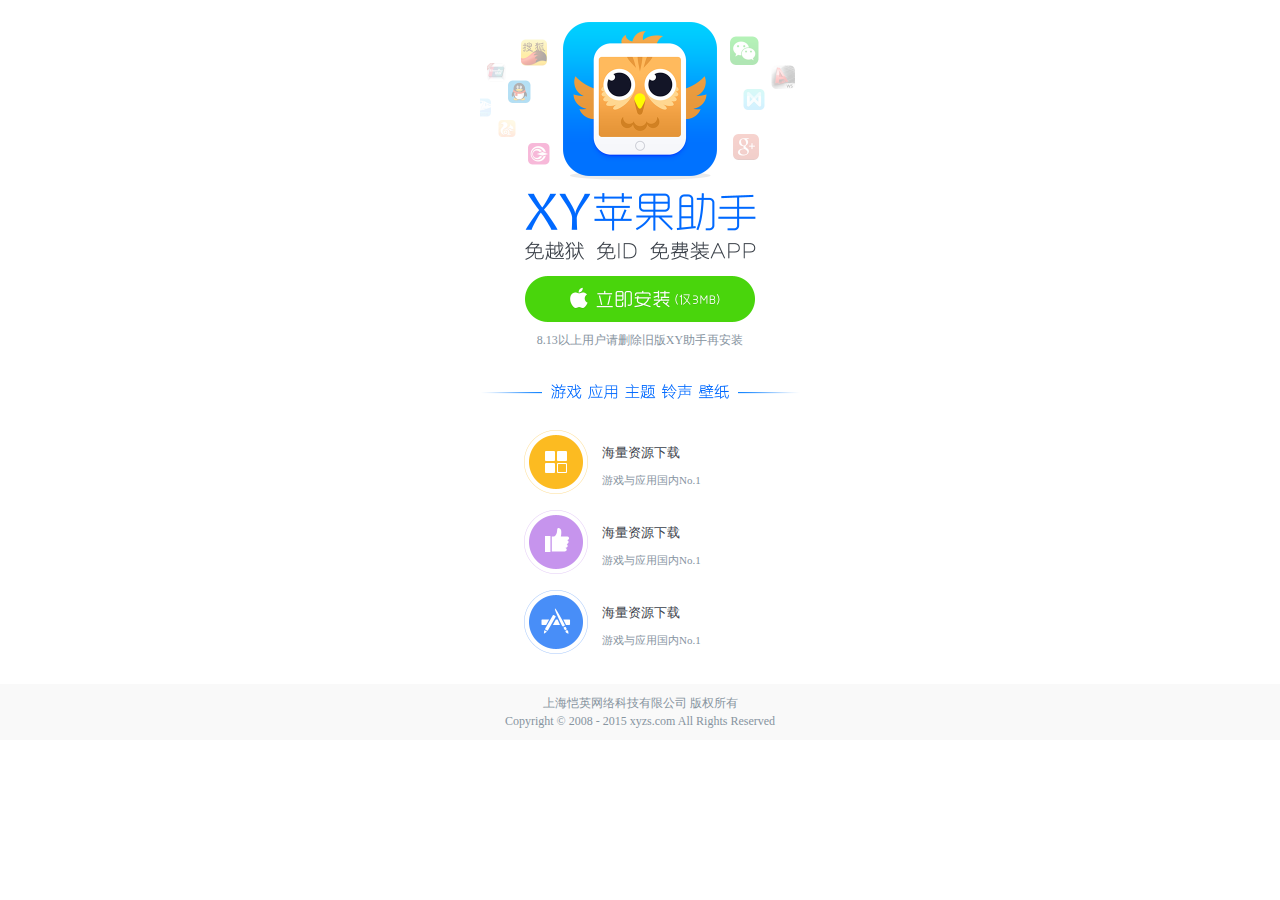
<file: mobile/index.html>
<!DOCTYPE html>
<html>
	<head>
		<meta charset="UTF-8">
		<meta name="viewport" content="width=320,minimum-scale=0.5,maximum-scale=2.0,user-scalable=no"/>
		<!--<meta name="viewport" content=	"width=320,minmum-scale=0.5,maxmum-scale=2.0,user-scale=no"/>-->
		<!-- 禁止读取缓存 -->
		<meta http-equiv="Cache-Control" content="no-cache">
		<meta http-equiv="pragma" content="no-cache">
		<meta http-equiv="expires" content="0">
		<!-- 网页中的电话，邮件，地址不会点击自动拨号或发送邮件 -->
		<meta name="format-detection" content="telephone=no, address=no,email=no">
		<!-- 是否删除默认的苹果工具栏和菜单栏 -->
		<meta name="apple-mobile-web-app-capable" content="yes">
		<!-- 控制手机状态栏显示样式 -->
		<meta name="apple-mobile-web-app-status-bar-style" content="black-translucent">
		<title>xy苹果助手</title>
		<link rel="stylesheet" href="index.css" />
	</head>
	<body>
		<!--最外层容器开始-->
		<div id="wrapper">
			<!--logo开始-->
			<div id="logo">
				<img src="images/logo.png"/>
			</div>
			<!--logo结束-->
			<!--安装按钮开始-->
			<a href="#" class="lijianzhuang"><img src="images/lijianzhuang.png"/></a>
			<!--安装按钮结束-->
			<p class="tishi">
				8.13以上用户请删除旧版XY助手再安装
			</p>
			<!--主题开始-->
			<img src="images/zhuti.png" class="zhuti" />
			<!--主题结束-->
			<!--列表开始-->
			<ul class="list">
				<li>
					<img src="images/ziyuan.png"/>
					<div class="biaotitxt">
						<h1>海量资源下载</h1>
						<p>游戏与应用国内No.1</p>
					</div>
				</li>
				<li>
					<img src="images/bianjituandui.png"/>
					<div class="biaotitxt">
						<h1>海量资源下载</h1>
						<p>游戏与应用国内No.1</p>
					</div>
				</li>
				<li>
					<img src="images/tieheyonghu.png"/>
					<div class="biaotitxt">
						<h1>海量资源下载</h1>
						<p>游戏与应用国内No.1</p>
					</div>
				</li>
			</ul>
			<!--列表结束-->
			<!--网页底部开始-->
			<footer>
				<p>上海恺英网络科技有限公司  版权所有</p>
				<p>Copyright &copy; 2008 - 2015 xyzs.com All Rights Reserved</p>
			</footer>
			<!--网页底部结束-->
			
		</div>
		<!--最外层容器结束-->
	</body>
</html>
</file>
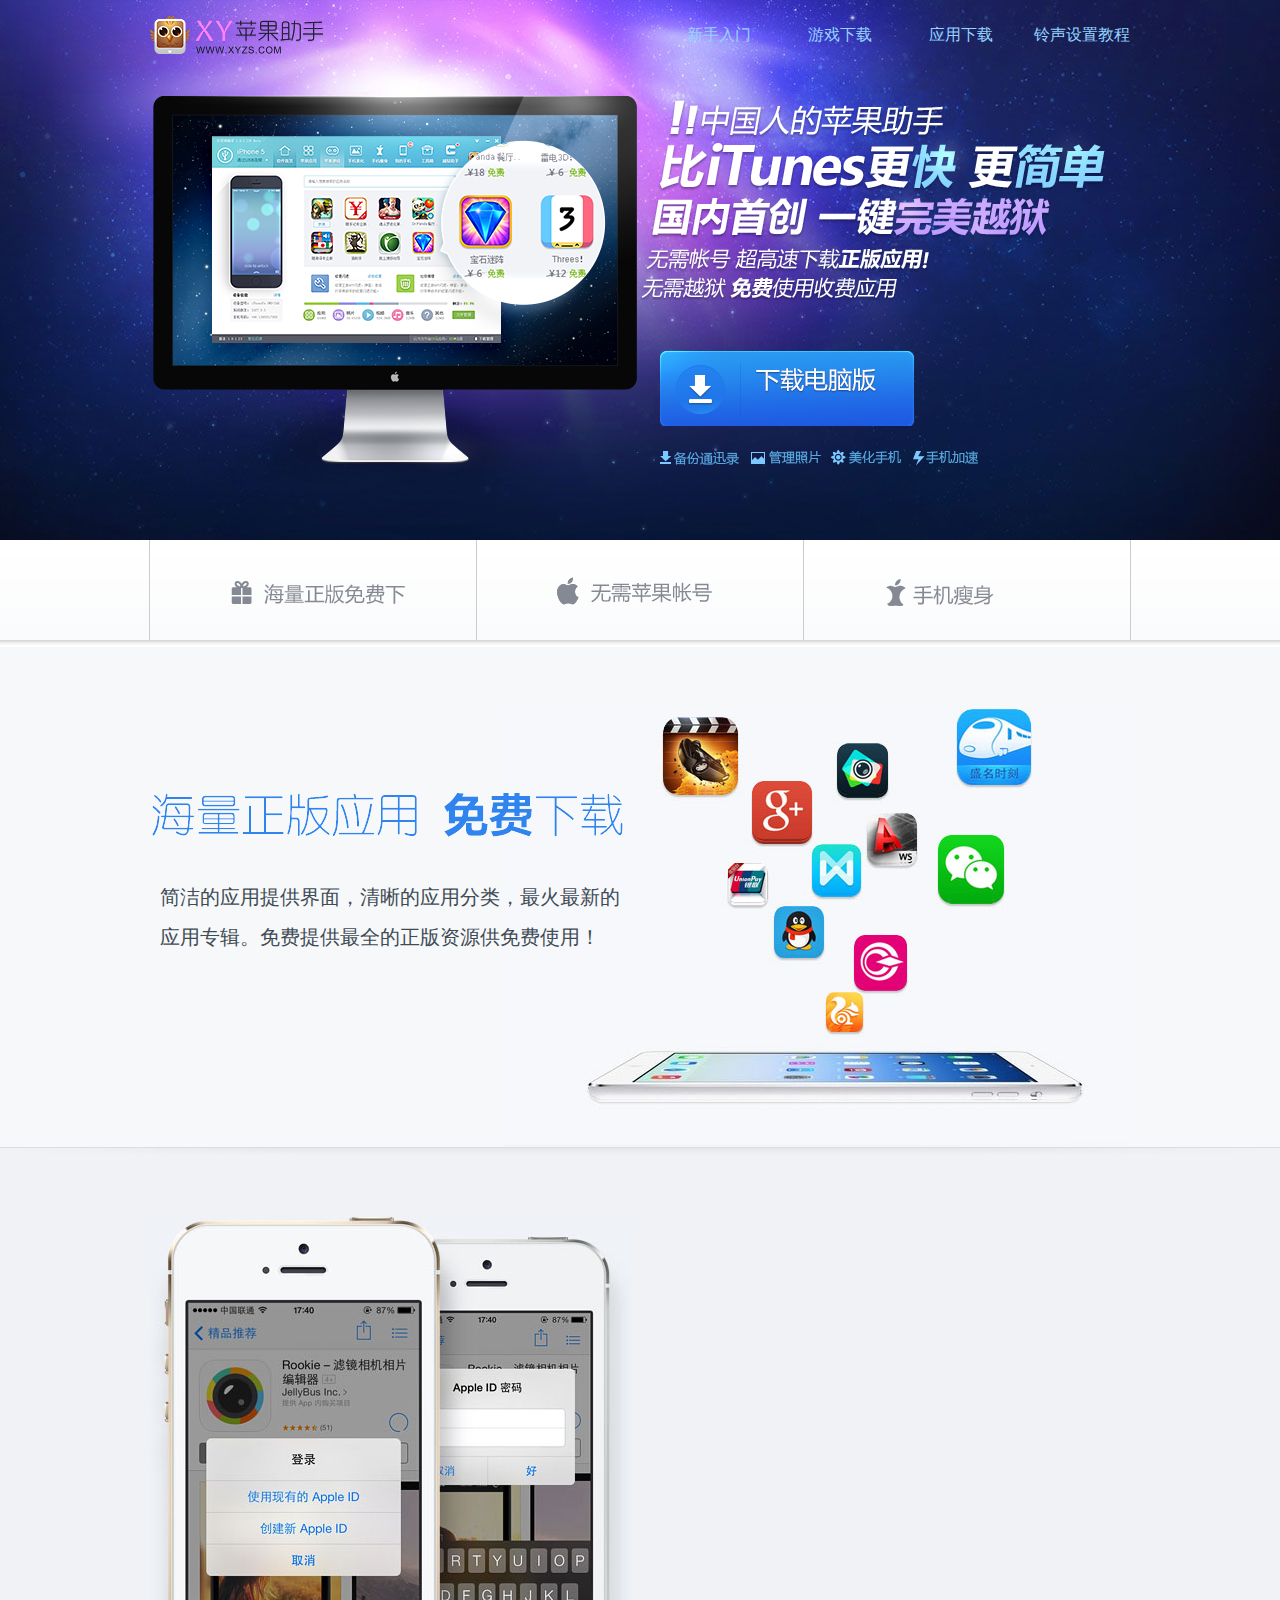
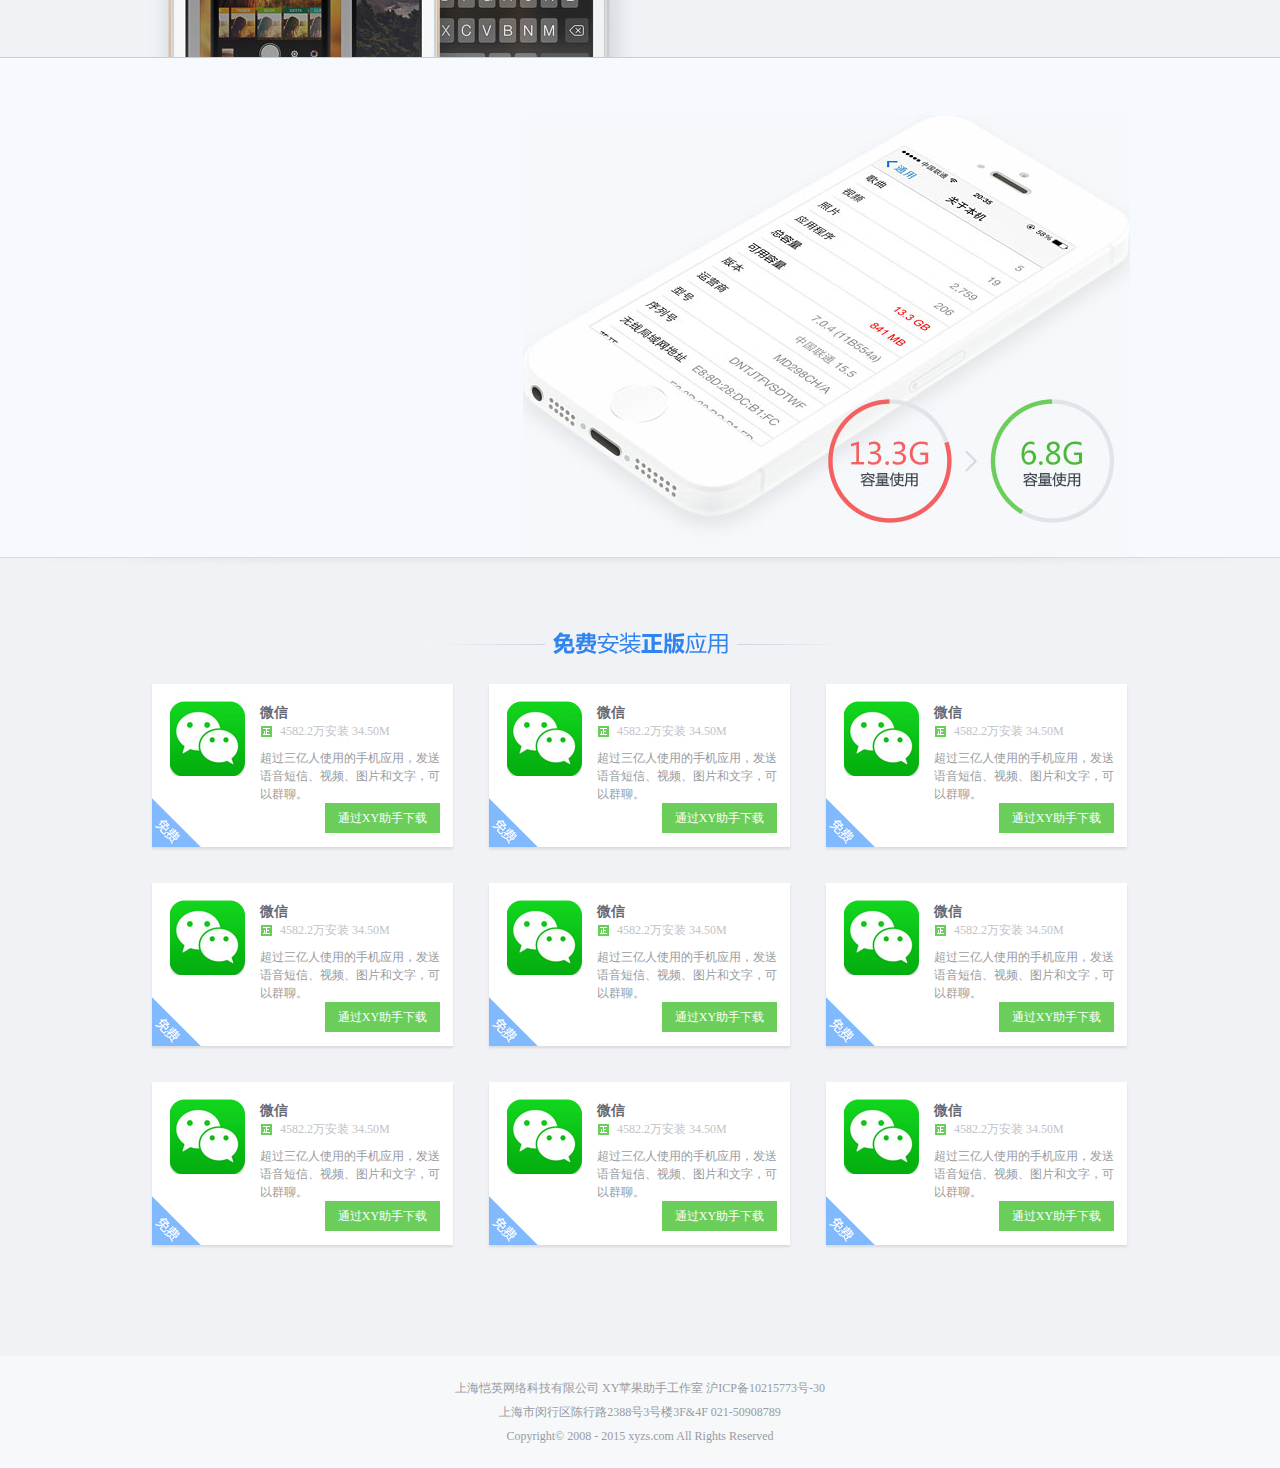
<file: pc/index.html>
<!DOCTYPE html>
<html>
	<head>
		<meta charset="UTF-8">
		<title>xy苹果助手官网</title>
		<link rel="stylesheet" href="css/style.css" />
		<link rel="stylesheet" type="text/css" href="js/wow/animate.css"/>
	</head>
	<body>
		<!--logo开始区-->
		<div class="logo">
			<a href="http://www.xyzs.com" target="_blank">xy苹果助手</a>
			<p>
				<a href="#"><span>铃声设置教程</span></a>
				<a href="#"><span>应用下载</span></a>
				<a href="#"><span>游戏下载</span></a>
				<a href="#"><span>新手入门</span></a>
			</p>
		</div>
		<!--logo结束区-->
		<!--主内容区开始-->
		<div class="wrapper">
			<!--banner开始-->
			<div class="banner">
				<div class="banner-center">
					<div class="back-img1 wow bounceInLeft " data-wow-duration="3s">
						<!--显示器图片-->
					</div>
					<div class="back-img2">
						<div class="back-img2_1 wow bounceInDown">
							<!--中国人的苹果助手-->
						</div>
						<a href="#" class="wow bounceInUp" data-wow-delay="0.5s"> 
							<!--下载电脑版-->
						</a>
						<span class="wow bounceInRight" data-wow-delay="0.8s">
							<!--备份通讯录管理照片美化手机手机加速-->
						</span>
					</div>
				</div>
			</div>
			<!--banner结束-->
			<!--导航条开始-->
			<div class="nav-wrap">
				<ul class="nav">
					<li class="intro"><a href="#post-intro">海量正版免费下</a></li>
					<li class="usage"><a href="#post-usage">无需苹果账号</a></li>
					<li class="choise"><a href="#choiceness">手机瘦身</a></li>
				</ul>
			</div>			
			<!--导航条结束-->
			<!--海量正版免费区域开始-->
			<div id="post-intro" class="post-intro">
				<div class="download">
					<h1 class="wow bounceInRight">海量正版免费应用免费下载</h1>
					<p class="wow bounceInRight">
					简洁的应用提供界面，清晰的应用分类，最火最新的<br />
					应用专辑。免费提供最全的正版资源供免费使用！
					</p>
				</div>
			</div>
			<!--海量正版免费区域结束-->
			<!--无需苹果账号区域开始-->
			<div id="post-usage" class="post-usage">
				<div class="jianbian">
					<!--渐变分割条-->
				</div>
				<div class="non-pwd">
					<h1 class="wow bounceInLeft">无需苹果账号密码</h1>
					<p class="wow bounceInLeft">
						简洁的应用提供界面，清晰的应用分类，最火最新的<br />
						应用专辑。免费提供最全的正版资源供免费使用！
					</p>
				</div>
			</div>
			<!--无需苹果账号区域结束-->
			<!--瘦身开始-->
			<div id="choiceness" class="choiceness">
				<div class="border">
					<!--分割线-->
				</div>
				<div class="app_thin">
					<h1 class="wow bounceInRight">为您的苹果瘦身</h1>
					<p class="wow bounceInRight">
						清理手机垃圾，找出没用的大文件，无损处理<br />
						手机照片。为您的设备腾出50%以上的空间，<br />
						赶快试用吧！
					</p>
				</div>
			</div>
			<!--瘦身结束-->
			<!--安装正版应用区域开始-->
			<div class="free-app">
				<h1>免费安装正版应用</h1>
				<div class="free-app1">
					<ul>
						<li>
							<div class="free_app_bg">
								<div class="free_app_icon">
									<img src="images/weixin_icon.jpg"/>
								</div>
								<div class="free_app_download">
									<h2>微信</h2>
									<div class="free_app_num">
										4582.2万安装 34.50M
									</div>
									<p>超过三亿人使用的手机应用，发送语音短信、视频、图片和文字，可以群聊。</p>
									<a href="#" class="btn_load">通过XY助手下载</a>
								</div>
							</div>
						</li>
						<li>
							<div class="free_app_bg">
								<div class="free_app_icon">
									<img src="images/weixin_icon.jpg"/>
								</div>
								<div class="free_app_download">
									<h2>微信</h2>
									<div class="free_app_num">
										4582.2万安装 34.50M
									</div>
									<p>超过三亿人使用的手机应用，发送语音短信、视频、图片和文字，可以群聊。</p>
									<a href="#" class="btn_load">通过XY助手下载</a>
								</div>
							</div>
						</li><li>
							<div class="free_app_bg">
								<div class="free_app_icon">
									<img src="images/weixin_icon.jpg"/>
								</div>
								<div class="free_app_download">
									<h2>微信</h2>
									<div class="free_app_num">
										4582.2万安装 34.50M
									</div>
									<p>超过三亿人使用的手机应用，发送语音短信、视频、图片和文字，可以群聊。</p>
									<a href="#" class="btn_load">通过XY助手下载</a>
								</div>
							</div>
						</li><li>
							<div class="free_app_bg">
								<div class="free_app_icon">
									<img src="images/weixin_icon.jpg"/>
								</div>
								<div class="free_app_download">
									<h2>微信</h2>
									<div class="free_app_num">
										4582.2万安装 34.50M
									</div>
									<p>超过三亿人使用的手机应用，发送语音短信、视频、图片和文字，可以群聊。</p>
									<a href="#" class="btn_load">通过XY助手下载</a>
								</div>
							</div>
						</li><li>
							<div class="free_app_bg">
								<div class="free_app_icon">
									<img src="images/weixin_icon.jpg"/>
								</div>
								<div class="free_app_download">
									<h2>微信</h2>
									<div class="free_app_num">
										4582.2万安装 34.50M
									</div>
									<p>超过三亿人使用的手机应用，发送语音短信、视频、图片和文字，可以群聊。</p>
									<a href="#" class="btn_load">通过XY助手下载</a>
								</div>
							</div>
						</li><li>
							<div class="free_app_bg">
								<div class="free_app_icon">
									<img src="images/weixin_icon.jpg"/>
								</div>
								<div class="free_app_download">
									<h2>微信</h2>
									<div class="free_app_num">
										4582.2万安装 34.50M
									</div>
									<p>超过三亿人使用的手机应用，发送语音短信、视频、图片和文字，可以群聊。</p>
									<a href="#" class="btn_load">通过XY助手下载</a>
								</div>
							</div>
						</li><li>
							<div class="free_app_bg">
								<div class="free_app_icon">
									<img src="images/weixin_icon.jpg"/>
								</div>
								<div class="free_app_download">
									<h2>微信</h2>
									<div class="free_app_num">
										4582.2万安装 34.50M
									</div>
									<p>超过三亿人使用的手机应用，发送语音短信、视频、图片和文字，可以群聊。</p>
									<a href="#" class="btn_load">通过XY助手下载</a>
								</div>
							</div>
						</li><li>
							<div class="free_app_bg">
								<div class="free_app_icon">
									<img src="images/weixin_icon.jpg"/>
								</div>
								<div class="free_app_download">
									<h2>微信</h2>
									<div class="free_app_num">
										4582.2万安装 34.50M
									</div>
									<p>超过三亿人使用的手机应用，发送语音短信、视频、图片和文字，可以群聊。</p>
									<a href="#" class="btn_load">通过XY助手下载</a>
								</div>
							</div>
						</li><li>
							<div class="free_app_bg">
								<div class="free_app_icon">
									<img src="images/weixin_icon.jpg"/>
								</div>
								<div class="free_app_download">
									<h2>微信</h2>
									<div class="free_app_num">
										4582.2万安装 34.50M
									</div>
									<p>超过三亿人使用的手机应用，发送语音短信、视频、图片和文字，可以群聊。</p>
									<a href="#" class="btn_load">通过XY助手下载</a>
								</div>
							</div>
						</li>
					</ul>
				</div>
			</div>
			<!--安装正版应用区域结束-->
			<!--网页底部开始-->
			<div class="footer">
				<p>上海恺英网络科技有限公司 XY苹果助手工作室 沪ICP备10215773号-30</p>
				<p>上海市闵行区陈行路2388号3号楼3F&4F 021-50908789</p>
				<p>Copyright&copy; 2008 - 2015 xyzs.com All Rights Reserved</p>
			</div>
			<!--网页底部结束-->
		</div>
		<!--主内容区结束-->
		
		<!--返回顶部按钮-->
		<div id="topControl">
			<img src="images/top.gif"/>
		</div>
		
		
		<script src="js/jquery.js"></script>
		<script src="js/index.js"></script>
		<script src="js/wow/wow.js"></script>
		<script>
			//调用wow动画效果
			if (!(/msie [6|7|8|9]/i.test(navigator.userAgent))){
				var w = new WOW()
				w.init();
			};
		</script>
	</body>
</html>
</file>
<file: mobile/index.css>
@charset "utf-8";
/*公共设置*/
*{
	margin: 0;
	padding: 0;
}
ul,li{
	list-style: none;
}
/*logo*/
#logo{
	width: 320px;
	height: 238px;
	padding: 22px 0 16px;
	margin: 0 auto;
}

#logo img {
	display: block;
	width: 320px;
	height: 238px;
}
/*立即安装按钮*/
.lijianzhuang{
	display: block;
	width: 230px;
	height: 46px;
	margin: 0 auto;
}

.lijianzhuang img{
	display: block;
	width: 230px;
	height: 46;
}

/*提示*/
.tishi{
	color: #87949f;
	font-size: 12px;
	text-align: center;
	padding: 10px 0 35px;
}

.zhuti{
	display: block;
	width: 320px;
	margin: 0 auto;
}
.list{
	width: 320px;
	margin: 0 auto;
	padding: 31px 0 14px;
}

.list li {
	padding-left: 44px;
	padding-bottom: 16px;
	overflow: hidden;
}
.list li img{
	width: 64px;
	height: 64px;
	float: left;
}
.list .biaotitxt {
	padding-left: 14px;
	float: left;
	
}
.list .biaotitxt h1 {
	font-size: 13px;
	color: #3a4048;
	font-weight: normal;
	padding: 14px 0 11px;
}
.list .biaotitxt p {
	font-size: 11px;
	color: #87949F;
}

/*网页底部*/
footer{
	font-size: 12px;
	color: #87949f;
	text-align: center;
	padding: 10px 0;
	line-height: 1.5em;
	background: #f9f9f9;
}
</file>
<file: pc/css/style.css>
@charset "utf-8";
/*全局设置*/
*{
	margin: 0;
	padding: 0;
}

body{
	font-family: "microsoft yahei","微软雅黑";
}

ul,li{
	list-style: none;
}
a{
	text-decoration: none;
}

/*logo区域*/
.logo{
	width: 980px;
	height: 40px;
	padding: 15px;
	margin: 0 auto;
	position: relative;
	z-index: 1;
}

/*logo图片*/
.logo > a {
	width: 174px;
	height: 40px;
	display: block;
	background: url(../images/logo.png) no-repeat;
	float: left;
	text-indent: -9999px;
}

/*logo顶部的导航按钮*/
.logo p{
	float: right;
	height: 40px;
	
}
.logo p a{
	width: 96px;
	height: 40px;
	line-height: 40px;
	text-align: center;
	float: right;
	color: #95d3ff;
	margin-left: 25px;
}

.logo p a:hover {
	background: url(../images/downloadHeader.png) no-repeat;
}

/*主内容区*/
.wrapper {
	width: 100%;
	min-height: 1000px;
	position: absolute;
	margin-top: -70px;
}
/*banner*/
.banner{
	height: 540px;
	background: url(../images/top_bg.jpg) no-repeat center;
}

.banner-center {
	width: 980px;
	height: 540px;
	margin: 0 auto;
	overflow: hidden;
}

.banner .banner-center .back-img1{
	width: 490px;
	height: 540px;
	float: left;
	position: relative;
	background: url(../images/bg_top_cinema_0.png) no-repeat center;
}

.banner .banner-center .back-img2{
	width: 490px;
	height: 540px;
	float: left;
	position: relative;
	top: 100px;
	
}
.banner .back-img2_1{
	width: 480px;
	height: 200px;
	position: relative;
	background: url(../images/img.png) no-repeat;
}

.banner .back-img2 a{
	display: block;
	width: 255px;
	height: 76px;
	background: url(../images/img.png) no-repeat -14px -205px;
	margin-top: 50px;
	margin-left: 20px;
	position: relative;
}

.banner .back-img2 span{
	display: block;
	width: 335px;
	height: 44px;
	background: url(../images/img.png) no-repeat -14px -287px;
	margin-left: 20px;
	position: relative;
	
}

/*导航条区域*/
.nav-wrap{
	width: 100%;
	height: 107px;
	position: relative;
	top: 0;
	z-index: 999;
	background: url(../images/nav_wrap_bg.png) repeat-x;
}

.nav-wrap .nav {
	width: 980px;
	height: 100px;
	margin: 0 auto;
	border-left: 1px solid #ccc;
	border-right: 1px solid #ccc;
}
.nav-wrap .nav li{
	width: 326px;
	height: 100px;
	float: left;
	cursor: pointer;
}
.nav-wrap .nav li a {
	display: block;
	height: 100px;
	line-height: 100px;
	text-indent: -9999px;
} 
/*海量正版免费下daohang*/
.intro{
	background: url(../images/nav_wrap_icon.png) no-repeat 80px -38px;
}
.intro:hover{
	background: url(../images/nav_wrap_icon.png) no-repeat 81px 40px;
}
.intro.active {
	background: url(../images/nav_wrap_icon.png) no-repeat 81px 40px;
}

/*无需苹果账号*/

.usage{
	border-left: 1px solid #ccc;
	border-right: 1px solid #ccc;
	background: url(../images/nav_wrap_icon.png) no-repeat 80px -194px;
}
.usage:hover{
	background: url(../images/nav_wrap_icon.png) no-repeat 80px -118px;
}
.usage.active{
	background: url(../images/nav_wrap_icon.png) no-repeat 80px -118px;
}
/*手机瘦身*/
.choise {
	background: url(../images/nav_wrap_icon.png) no-repeat 80px -353px;
}
.choise:hover{
	background: url(../images/nav_wrap_icon.png) no-repeat 81px -275px;
}
.choise.active{
	background: url(../images/nav_wrap_icon.png) no-repeat 81px -275px;
}

/*海量正版免费下*/
.post-intro{
	height: 500px;
	background: #f6f8fa;
}
.post-intro .download{
	width: 980px;
	height: 355px;
	margin: 0 auto;
	padding-top: 145px;
	background: url(../images/free.jpg) no-repeat bottom right;
}
.post-intro .download h1{
	height: 45px;
	background: url(../images/img.png) no-repeat 1px -340px;
	text-indent: -99999px;
}
.post-intro .download p{
	line-height: 200%;
	font-size: 20px;
	color: #414b54;
	padding: 40px 0 0 10px;
}
/*无需苹果账号区域*/
.post-usage{
	height: 510px;
	background: #f0f2f6;
}
.post-usage .jianbian{
	height: 10px;
	background: url(../images/jianbian_bg.jpg) no-repeat center;
}
.post-usage .non-pwd{
	width: 980px;
	height: 325px;
	padding-top: 175px;
	margin: 0 auto;
	background: url(../images/none_pwd.jpg) no-repeat bottom left;
}
.post-usage .non-pwd h1{
	width: 440px;
	height: 45px;
	background: url(../images/img.png) no-repeat 20px -391px;
	float: right;
	text-indent: -9999px;
}

.post-usage .non-pwd p{
	line-height: 200%;
	font-size: 20px;
	color: #414b54;
	padding: 40px 0 0 10px;
	clear: both;
	float: right;
}

/*瘦身区域*/
.choiceness{
	height: 500px;
	width: 100%;
	background: #f6faff;
}
.choiceness .border{
	border-top: 1px solid #ccc;
}

.choiceness .app_thin {
	width: 980px;
	height: 355px;
	padding-top: 145px;
	margin: 0 auto;
	background: url(../images/thin.jpg) no-repeat bottom right ;
}

.choiceness .app_thin h1{
	height: 45px;
	background: url(../images/img.png) no-repeat 1px -438px;
	text-indent: -9999px;
}
.choiceness .app_thin p {
	line-height: 200%;
	font-size: 20px;
	color: #414b54;
	padding: 40px 0 0 10px;
	margin-left: -10px;
}
/*免费安装正版应用区域*/
.free-app{
	padding: 75px 0 ;
	background: url(../images/jianbian_bg.jpg) no-repeat center top #f0f2f6;
}

.free-app h1{
	width: 440px;
	height: 22px;
	margin: 0 auto;
	text-indent: -999999px;
	background: url(../images/img.png) no-repeat 1px -488px;
}

.free-app .free-app1{
	width: 980px;
	padding-top: 30px;
	margin: 0 auto;
	overflow: hidden;
}

.free-app .free-app1 ul{
	width: 1012px;
	overflow: hidden;
}
.free-app .free-app1 ul li {
	width: 305px;
	height: 167px;
	margin-right: 32px;
	margin-bottom: 32px;
	float: left;
	background: url(../images/free_app_bg.png) no-repeat;
}
.free-app .free-app1 .free_app_bg{
	width: 275px;
	height: 150px;
	padding: 17px 15px 0 15px;
}
.free-app .free-app1 .free_app_icon{
	width: 75px;
	width: 75px;
	float: left;
	padding: 0 5px;
}

.free-app .free-app1 .free_app_download{
	width: 180px;
	padding-left: 10px;
	float: right;
}
.free-app .free-app1 .free_app_download h2{
	font-size: 14px;
	line-height: 24px;
	color: #676974;
	font-weight: none;
}
.free-app .free-app1 .free_app_download .free_app_num{
	font-size: 12px;
	height: 24px;
	line-height: 12px;
	color: #c1c3c7;
	background: url(../images/img.png) no-repeat -344px -240px;
	text-indent: 20px;
}
.free-app .free-app1 .free_app_download p {
	font-size: 12px;
	color: #989ba0;
	line-height: 150%;
	max-height: 60px;
	overflow: hidden;
}
.free-app .free-app1 .free_app_download a {
	display: block;
	width: 115px;
	height: 30px;
	line-height: 30px;
	background: #6bce5a;
	color: #fff;
	font-size: 12px;
	text-align: center;
	float: right;
}

/*底部*/
.footer{
	background: #f6f8fa;
	font-size: 12px;
	line-height: 200%;
	text-align: center;
	padding: 20px;
	color: #989ba0;
}

/*回到顶部按钮*/
#topControl{
	position: fixed;
	right: 5px;
	bottom: 80px;
	cursor:pointer;
	display: none;
}
#topControl img{
	display: block;
}
/*fixed*/
.fix {
	position: fixed!important;
}
</file>
